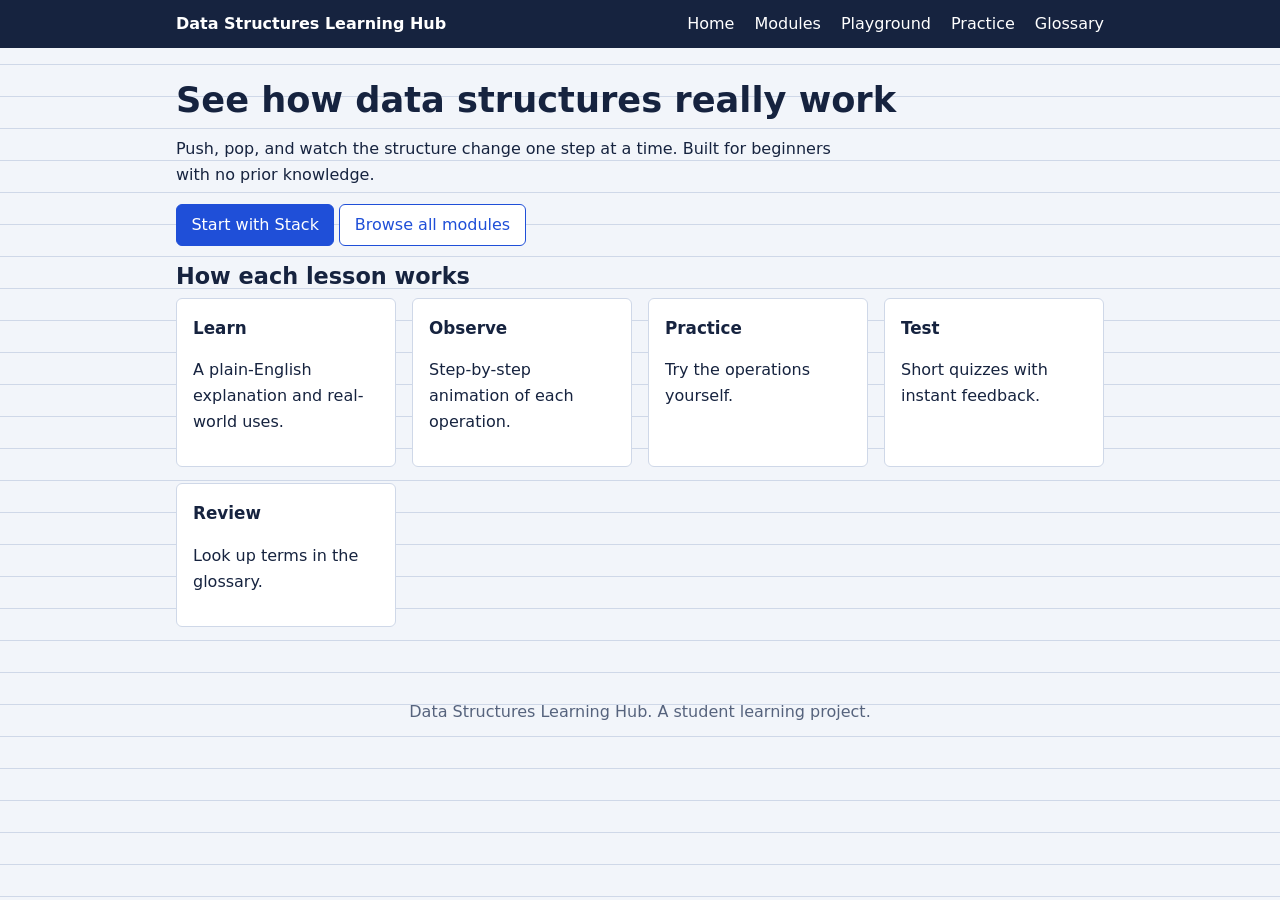
<file: index.html>
<!DOCTYPE html>
<html lang="en"><head><meta charset="utf-8"><meta name="viewport" content="width=device-width, initial-scale=1"><title>Data Structures Learning Hub</title>
<link rel="stylesheet" href="./assets/css/base.css">
<link rel="stylesheet" href="./assets/css/layout.css">
<link rel="stylesheet" href="./assets/css/components.css">
<link rel="stylesheet" href="./assets/css/lesson.css">
</head><body data-root="./">
<main>
  <h1>See how data structures really work</h1>
  <p>Push, pop, and watch the structure change one step at a time. Built for beginners with no prior knowledge.</p>
  <p><a class="button" href="lessons/stack.html">Start with Stack</a> <a class="button secondary" href="modules/index.html">Browse all modules</a></p>
  <h2>How each lesson works</h2>
  <div class="grid">
    <div class="card"><h3>Learn</h3><p>A plain-English explanation and real-world uses.</p></div>
    <div class="card"><h3>Observe</h3><p>Step-by-step animation of each operation.</p></div>
    <div class="card"><h3>Practice</h3><p>Try the operations yourself.</p></div>
    <div class="card"><h3>Test</h3><p>Short quizzes with instant feedback.</p></div>
    <div class="card"><h3>Review</h3><p>Look up terms in the glossary.</p></div>
  </div>
</main>
<script type="module" src="assets/js/shared/nav.js"></script>
</body></html>
</file>
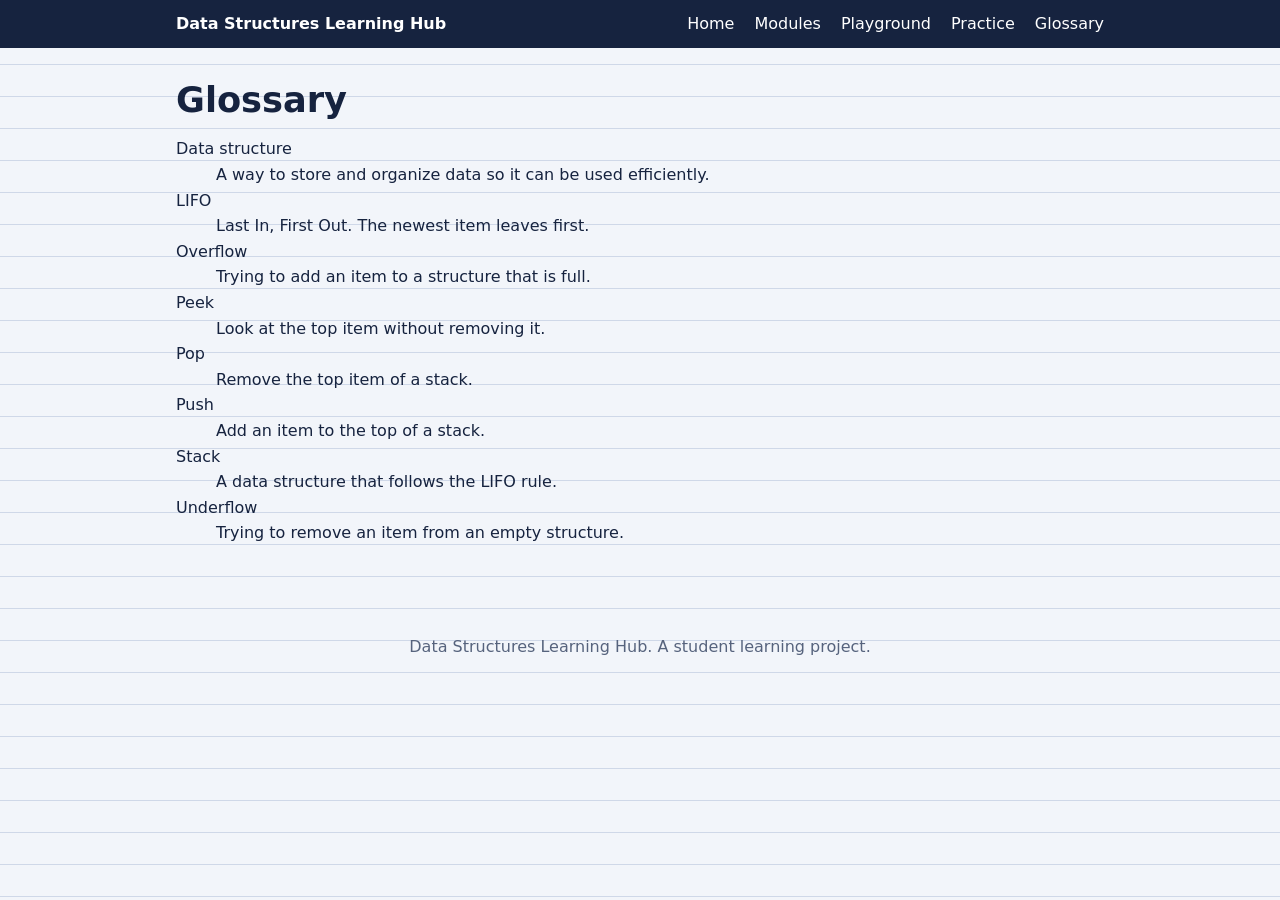
<file: glossary/index.html>
<!DOCTYPE html>
<html lang="en"><head><meta charset="utf-8"><meta name="viewport" content="width=device-width, initial-scale=1"><title>Glossary | Data Structures Learning Hub</title>
<link rel="stylesheet" href="../assets/css/base.css">
<link rel="stylesheet" href="../assets/css/layout.css">
<link rel="stylesheet" href="../assets/css/components.css">
<link rel="stylesheet" href="../assets/css/lesson.css">
</head><body data-root="../">
<main>
  <h1>Glossary</h1>
  <dl id="glossary-list"></dl>
</main>
<script type="module" src="../assets/js/shared/nav.js"></script>
<script type="module" src="../assets/js/pages/glossary-page.js"></script>
</body></html>
</file>
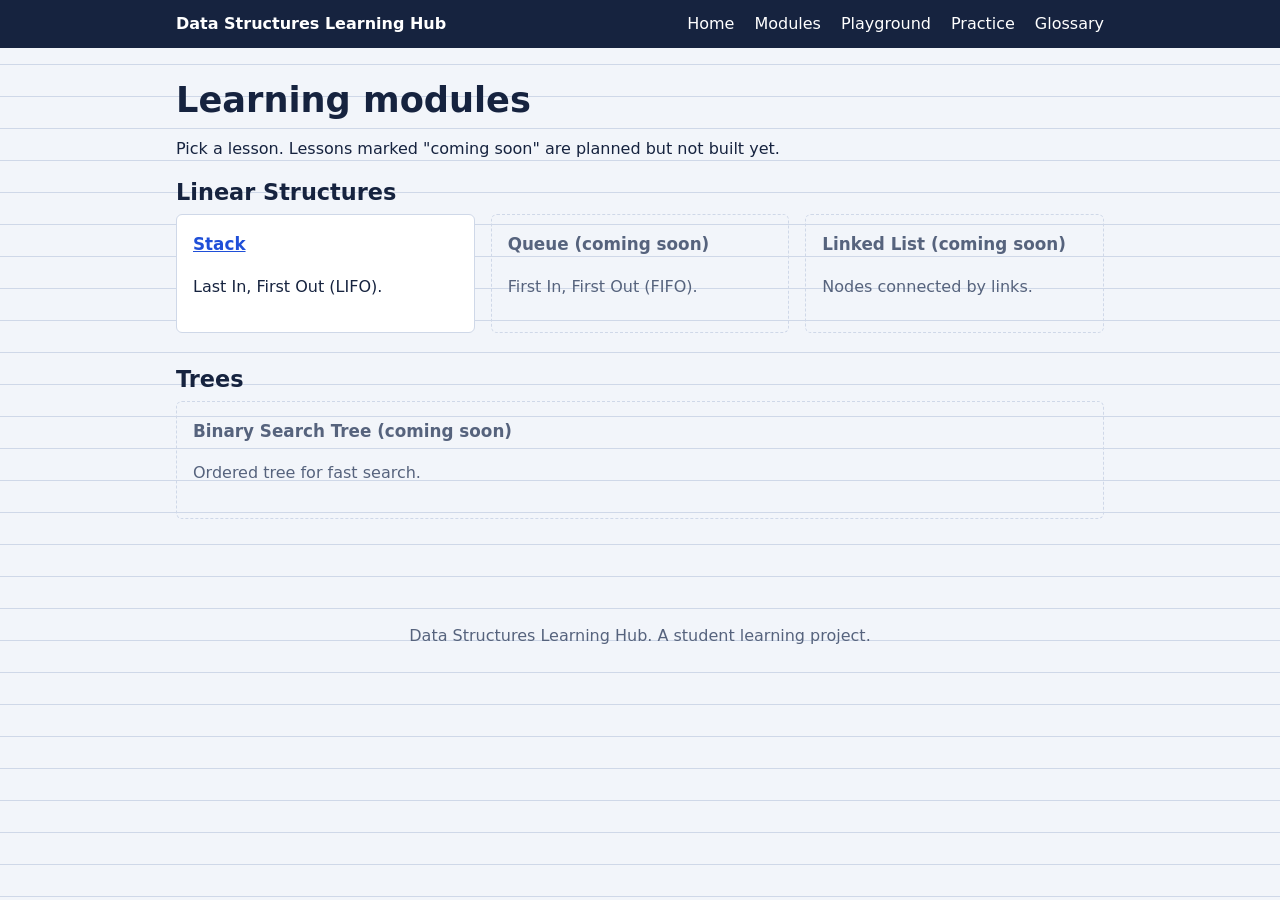
<file: modules/index.html>
<!DOCTYPE html>
<html lang="en"><head><meta charset="utf-8"><meta name="viewport" content="width=device-width, initial-scale=1"><title>Modules | Data Structures Learning Hub</title>
<link rel="stylesheet" href="../assets/css/base.css">
<link rel="stylesheet" href="../assets/css/layout.css">
<link rel="stylesheet" href="../assets/css/components.css">
<link rel="stylesheet" href="../assets/css/lesson.css">
</head><body data-root="../">
<main>
  <h1>Learning modules</h1>
  <p>Pick a lesson. Lessons marked "coming soon" are planned but not built yet.</p>
  <div id="module-list"></div>
</main>
<script type="module" src="../assets/js/shared/nav.js"></script>
<script type="module" src="../assets/js/pages/modules-page.js"></script>
</body></html>
</file>
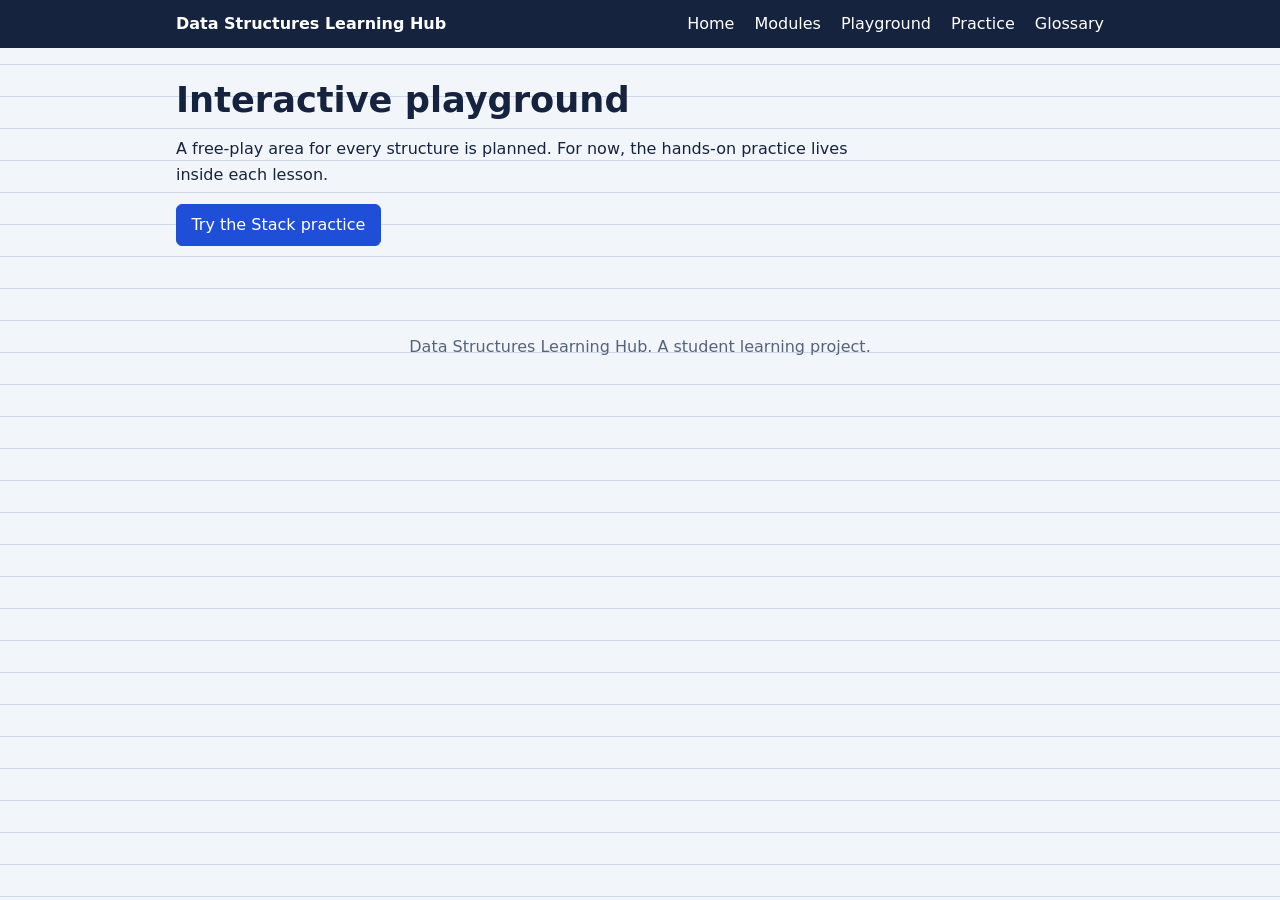
<file: playground/index.html>
<!DOCTYPE html>
<html lang="en"><head><meta charset="utf-8"><meta name="viewport" content="width=device-width, initial-scale=1"><title>Playground | Data Structures Learning Hub</title>
<link rel="stylesheet" href="../assets/css/base.css">
<link rel="stylesheet" href="../assets/css/layout.css">
<link rel="stylesheet" href="../assets/css/components.css">
<link rel="stylesheet" href="../assets/css/lesson.css">
</head><body data-root="../">
<main>
  <h1>Interactive playground</h1>
  <p>A free-play area for every structure is planned. For now, the hands-on practice lives inside each lesson.</p>
  <p><a class="button" href="../lessons/stack.html#practice">Try the Stack practice</a></p>
</main>
<script type="module" src="../assets/js/shared/nav.js"></script>
</body></html>
</file>
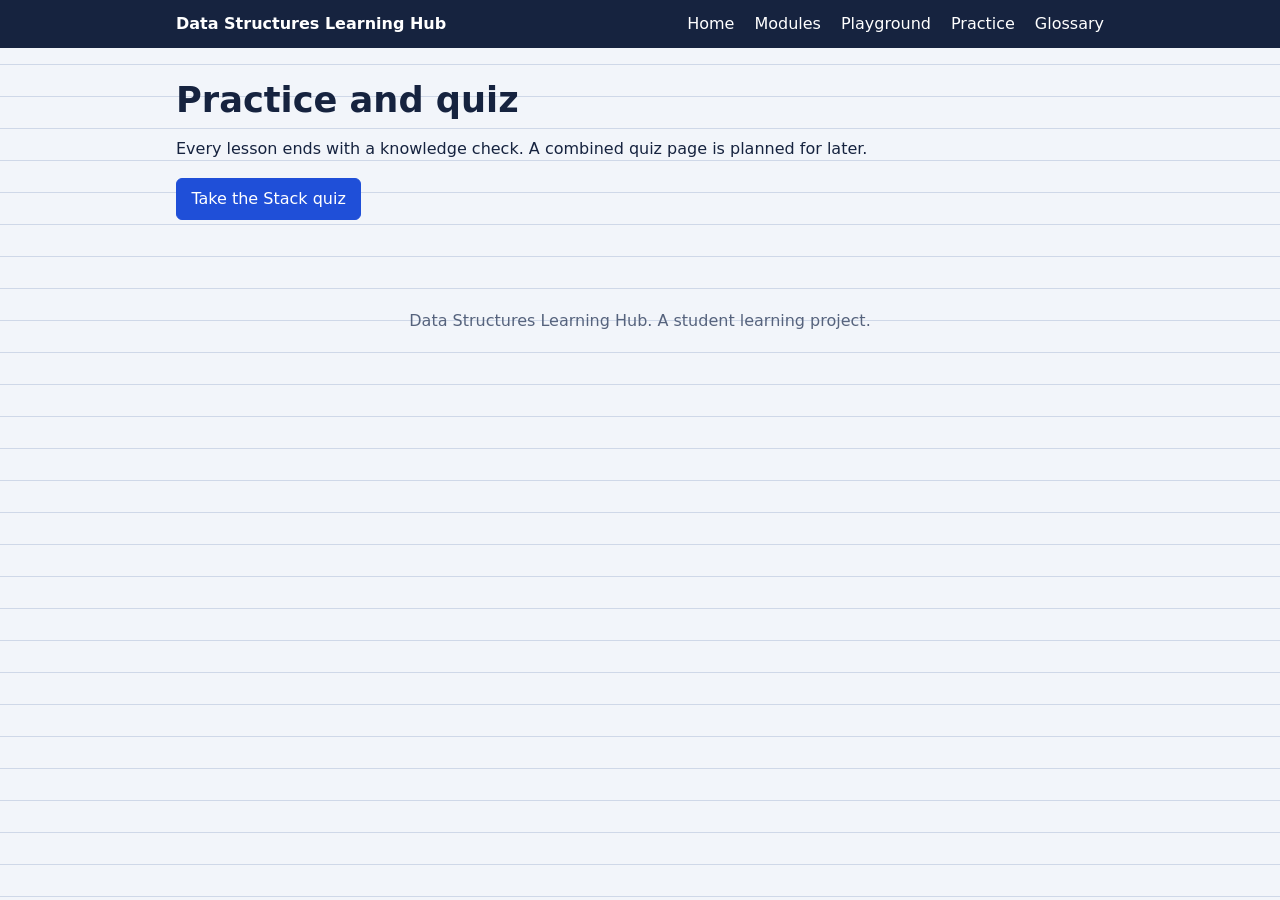
<file: practice/index.html>
<!DOCTYPE html>
<html lang="en"><head><meta charset="utf-8"><meta name="viewport" content="width=device-width, initial-scale=1"><title>Practice and Quiz | Data Structures Learning Hub</title>
<link rel="stylesheet" href="../assets/css/base.css">
<link rel="stylesheet" href="../assets/css/layout.css">
<link rel="stylesheet" href="../assets/css/components.css">
<link rel="stylesheet" href="../assets/css/lesson.css">
</head><body data-root="../">
<main>
  <h1>Practice and quiz</h1>
  <p>Every lesson ends with a knowledge check. A combined quiz page is planned for later.</p>
  <p><a class="button" href="../lessons/stack.html#quiz-section">Take the Stack quiz</a></p>
</main>
<script type="module" src="../assets/js/shared/nav.js"></script>
</body></html>
</file>
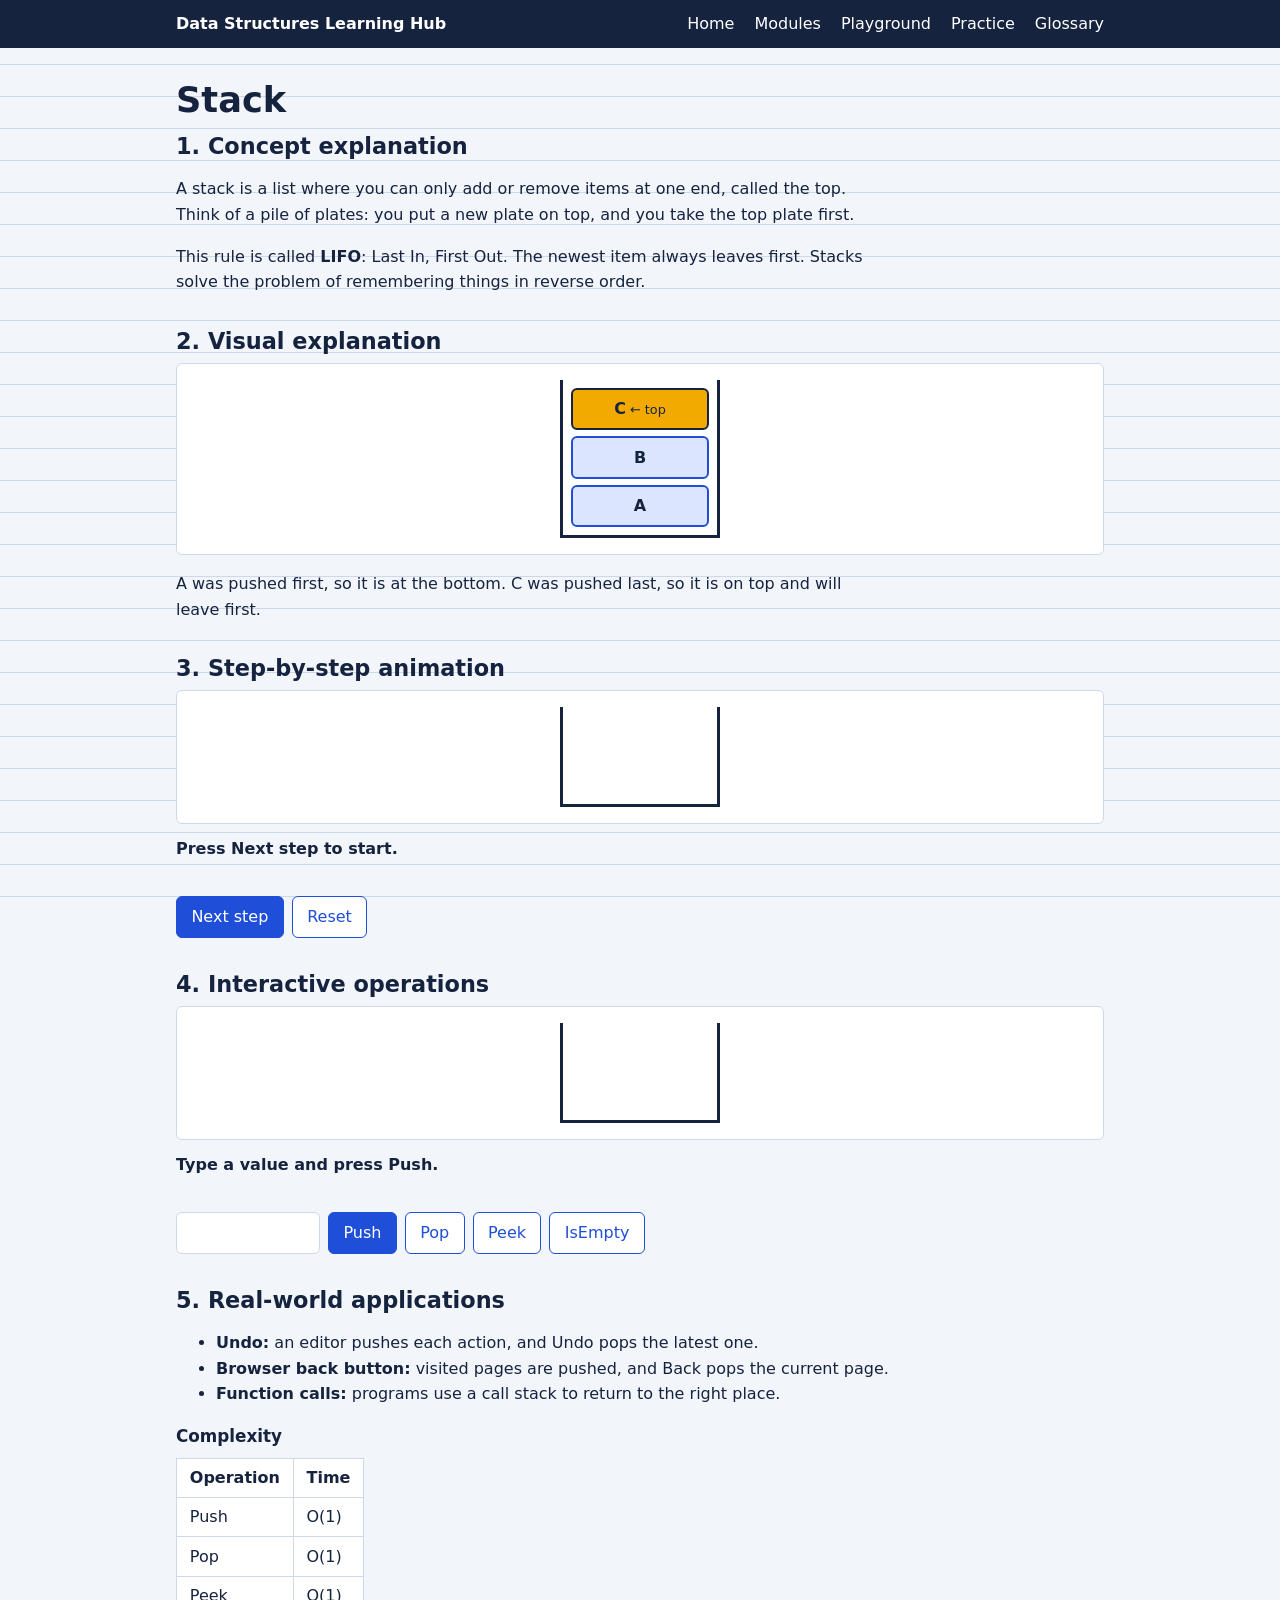
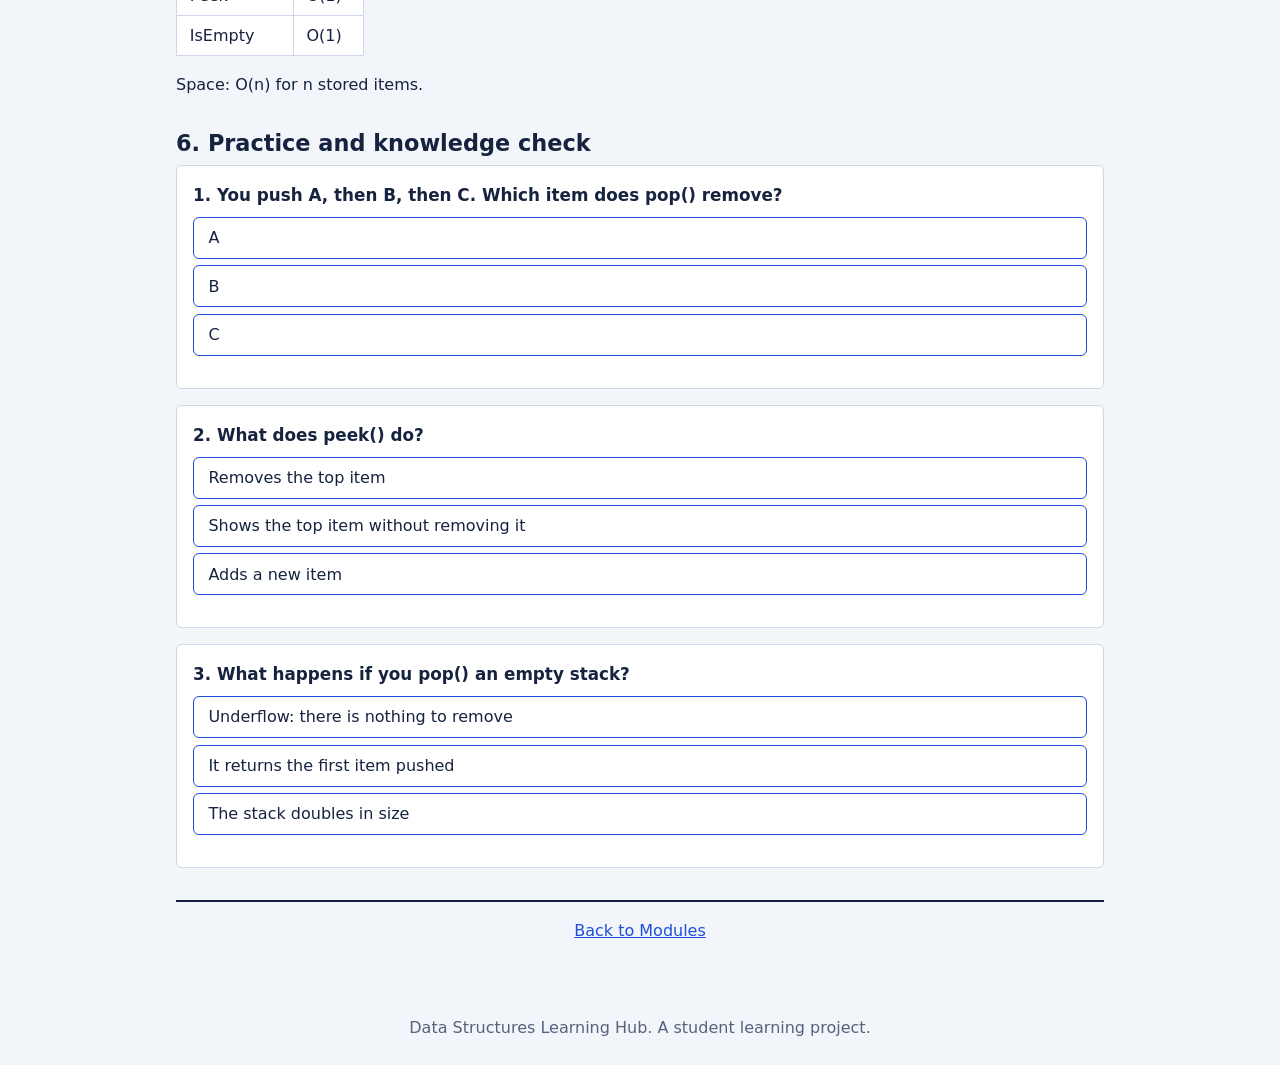
<file: lessons/stack.html>
<!DOCTYPE html>
<html lang="en"><head><meta charset="utf-8"><meta name="viewport" content="width=device-width, initial-scale=1"><title>Stack | Data Structures Learning Hub</title>
<link rel="stylesheet" href="../assets/css/base.css">
<link rel="stylesheet" href="../assets/css/layout.css">
<link rel="stylesheet" href="../assets/css/components.css">
<link rel="stylesheet" href="../assets/css/lesson.css">
</head><body data-root="../" data-lesson="stack">
<main>
  <h1>Stack</h1>
  <section class="lesson-section"><h2>1. Concept explanation</h2>
    <p>A stack is a list where you can only add or remove items at one end, called the top. Think of a pile of plates: you put a new plate on top, and you take the top plate first.</p>
    <p>This rule is called <strong>LIFO</strong>: Last In, First Out. The newest item always leaves first. Stacks solve the problem of remembering things in reverse order.</p></section>
  <section class="lesson-section"><h2>2. Visual explanation</h2>
    <div class="visual-box"><div class="stack-view"><div class="stack-item">A</div><div class="stack-item">B</div><div class="stack-item is-top">C</div></div></div>
    <p>A was pushed first, so it is at the bottom. C was pushed last, so it is on top and will leave first.</p></section>
  <section class="lesson-section"><h2>3. Step-by-step animation</h2>
    <div class="visual-box"><div class="stack-view" id="demo-view"></div></div>
    <p class="caption" id="demo-caption" aria-live="polite">Press Next step to start.</p>
    <div class="controls"><button class="button" id="demo-next" type="button">Next step</button><button class="button secondary" id="demo-reset" type="button">Reset</button></div></section>
  <section class="lesson-section" id="practice"><h2>4. Interactive operations</h2>
    <div class="visual-box"><div class="stack-view" id="play-view"></div></div>
    <p class="caption" id="play-caption" aria-live="polite">Type a value and press Push.</p>
    <div class="controls">
      <input id="play-input" type="text" maxlength="6" aria-label="Value to push">
      <button class="button" id="btn-push" type="button">Push</button>
      <button class="button secondary" id="btn-pop" type="button">Pop</button>
      <button class="button secondary" id="btn-peek" type="button">Peek</button>
      <button class="button secondary" id="btn-empty" type="button">IsEmpty</button>
    </div></section>
  <section class="lesson-section"><h2>5. Real-world applications</h2>
    <ul><li><strong>Undo:</strong> an editor pushes each action, and Undo pops the latest one.</li>
    <li><strong>Browser back button:</strong> visited pages are pushed, and Back pops the current page.</li>
    <li><strong>Function calls:</strong> programs use a call stack to return to the right place.</li></ul>
    <h3>Complexity</h3>
    <table class="complexity"><tr><th>Operation</th><th>Time</th></tr><tr><td>Push</td><td>O(1)</td></tr><tr><td>Pop</td><td>O(1)</td></tr><tr><td>Peek</td><td>O(1)</td></tr><tr><td>IsEmpty</td><td>O(1)</td></tr></table>
    <p>Space: O(n) for n stored items.</p></section>
  <section class="lesson-section" id="quiz-section"><h2>6. Practice and knowledge check</h2><div id="quiz"></div></section>
  <nav class="lesson-nav" id="lesson-nav" aria-label="Lesson navigation"></nav>
</main>
<script type="module" src="../assets/js/shared/nav.js"></script>
<script type="module" src="../assets/js/pages/stack-page.js"></script>
</body></html>
</file>
<file: assets/css/base.css>
:root{--ink:#16233f;--primary:#1f4fd8;--primary-dark:#173ba3;--bg:#f2f5fa;--surface:#fff;--muted:#56637d;--line:#cfd8e8;--active:#f2a900;--ok:#15803d;--error:#b91c1c;--radius:6px;--space:1rem;--font:system-ui,-apple-system,"Segoe UI",Roboto,sans-serif}
*{box-sizing:border-box}
body{margin:0;font:16px/1.6 var(--font);color:var(--ink);background:var(--bg) linear-gradient(var(--line) 1px,transparent 1px) 0 0/100% 32px fixed}
h1{font-size:2.2rem;line-height:1.15;margin:0 0 .75rem}
h2{font-size:1.4rem;line-height:1.25;margin:0 0 .5rem}
h3{font-size:1.05rem;margin:0 0 .5rem}
p{max-width:68ch}
a{color:var(--primary)}
code{background:#e4eaf6;padding:.1em .35em;border-radius:3px}
:focus-visible{outline:3px solid var(--active);outline-offset:2px}
@media (prefers-reduced-motion:reduce){*{animation:none!important;transition:none!important}}
</file>
<file: assets/css/layout.css>
.site-header{background:var(--ink)}
.site-header nav{max-width:960px;margin:0 auto;padding:.7rem var(--space);display:flex;flex-wrap:wrap;gap:.4rem 1.25rem;align-items:center}
.site-header a{color:#fff;text-decoration:none}
.site-header a:hover{text-decoration:underline}
.site-header .brand{font-weight:700;margin-right:auto}
main{max-width:960px;margin:0 auto;padding:2rem var(--space) 3rem}
.site-footer{text-align:center;color:var(--muted);padding:1.5rem var(--space)}
.grid{display:grid;gap:var(--space);grid-template-columns:repeat(auto-fit,minmax(220px,1fr))}
</file>
<file: assets/css/components.css>
.card{background:var(--surface);border:1px solid var(--line);border-radius:var(--radius);padding:var(--space)}
.card.is-planned{background:transparent;border-style:dashed;color:var(--muted)}
.button,.quiz-option{font:inherit;cursor:pointer;border-radius:var(--radius);border:1px solid var(--primary);padding:.45rem .9rem}
.button{background:var(--primary);color:#fff;text-decoration:none;display:inline-block}
.button:hover{background:var(--primary-dark)}
.button.secondary{background:#fff;color:var(--primary)}
.badge{font-size:.85rem;color:var(--muted)}
.muted{color:var(--muted)}
.visual-box{background:var(--surface);border:1px solid var(--line);border-radius:var(--radius);padding:var(--space);display:flex;justify-content:center;min-height:120px}
.stack-view{display:flex;flex-direction:column-reverse;gap:6px;width:160px;min-height:100px;padding:8px;border:3px solid var(--ink);border-top:none}
.stack-item{background:#dbe5ff;border:2px solid var(--primary);border-radius:var(--radius);padding:.4rem;text-align:center;font-weight:600}
.stack-item.is-top{background:var(--active);border-color:var(--ink);animation:drop .25s ease-out}
.stack-item.is-top::after{content:"  ← top";font-weight:400;font-size:.8rem}
@keyframes drop{from{transform:translateY(-14px);opacity:.3}}
.caption{min-height:3rem;margin:.75rem 0;font-weight:600}
.quiz-question{margin-bottom:var(--space)}
.quiz-option{display:block;width:100%;text-align:left;background:#fff;color:var(--ink);margin:.4rem 0}
.quiz-option:hover{background:#eaf0ff}
.quiz-feedback.is-correct{color:var(--ok)}
.quiz-feedback.is-wrong{color:var(--error)}
</file>
<file: assets/css/lesson.css>
.lesson-section{margin:0 0 2rem}
.controls{display:flex;flex-wrap:wrap;gap:.5rem;margin:.75rem 0}
.controls input{font:inherit;padding:.4rem .6rem;border:1px solid var(--line);border-radius:var(--radius);width:9rem}
.complexity{border-collapse:collapse;background:var(--surface)}
.complexity th,.complexity td{border:1px solid var(--line);padding:.4rem .8rem;text-align:left}
.lesson-nav{display:flex;justify-content:space-between;flex-wrap:wrap;gap:var(--space);border-top:2px solid var(--ink);padding-top:var(--space)}
</file>
